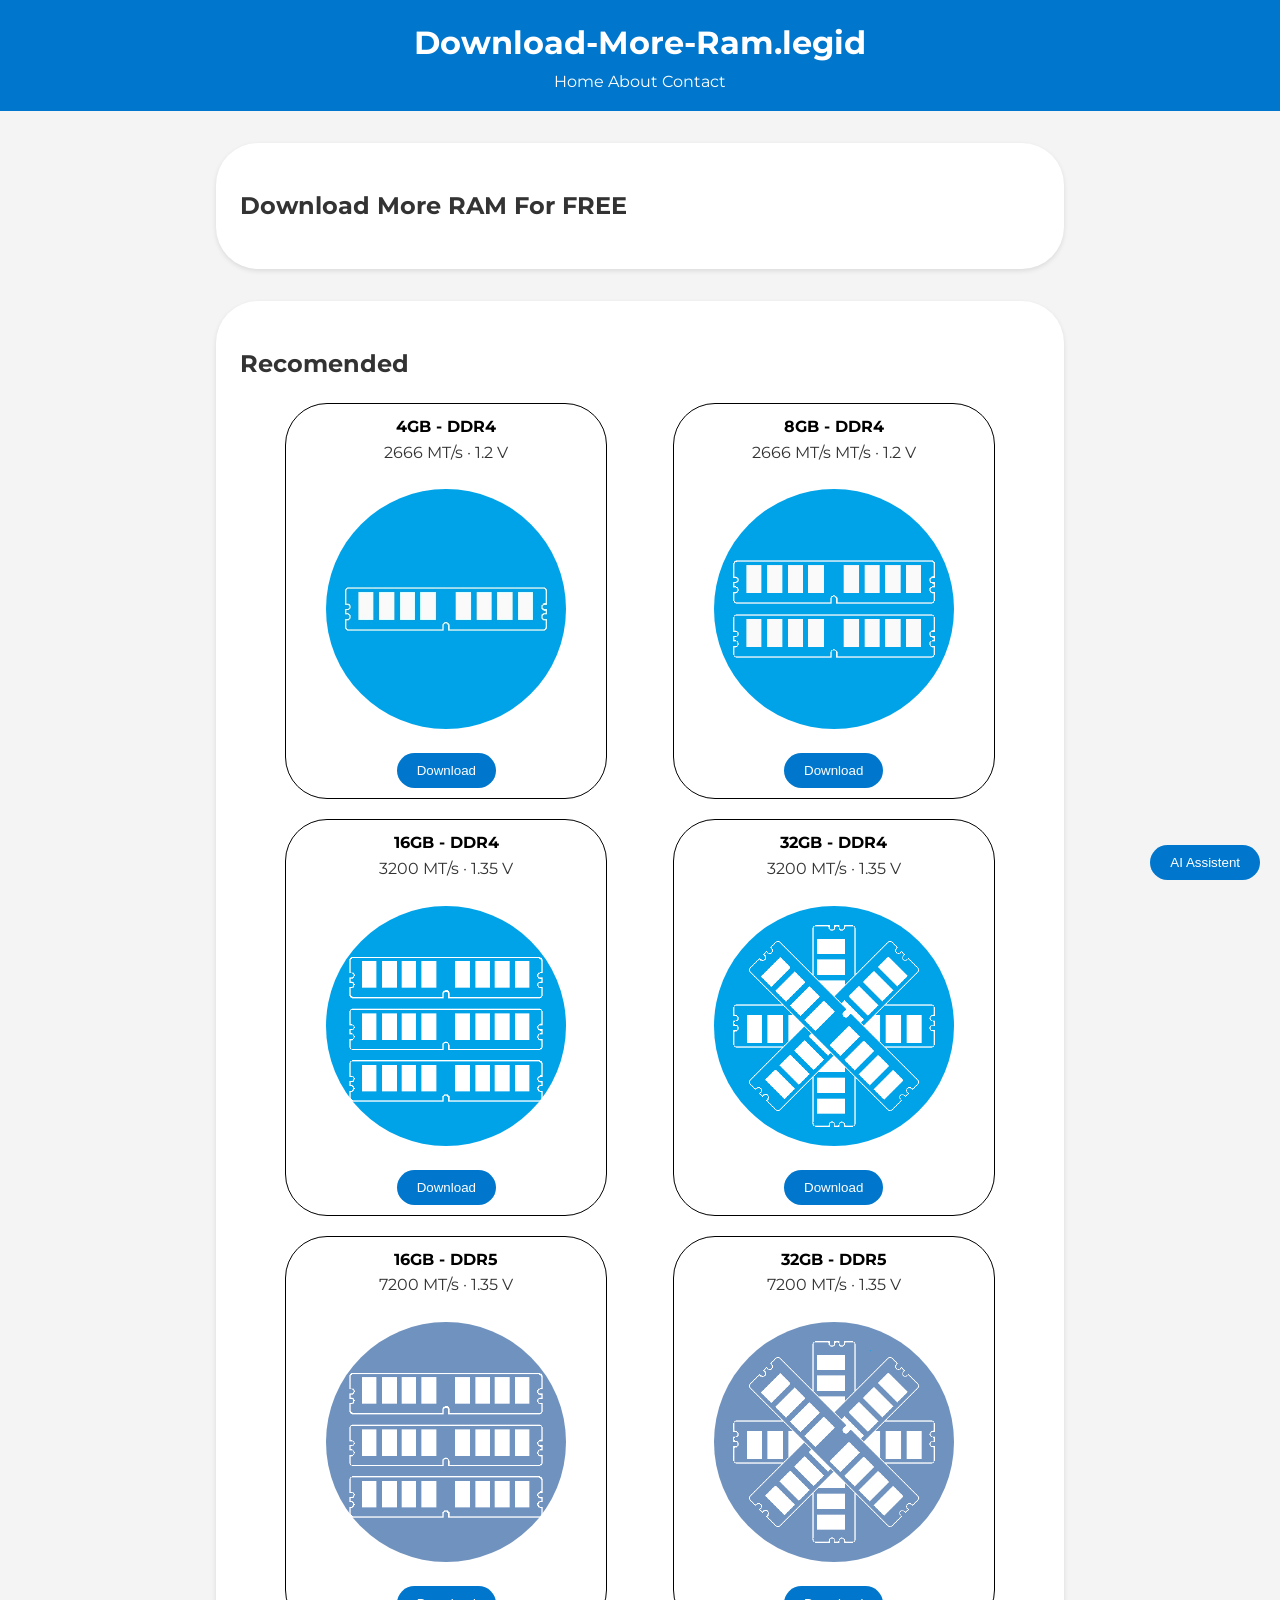
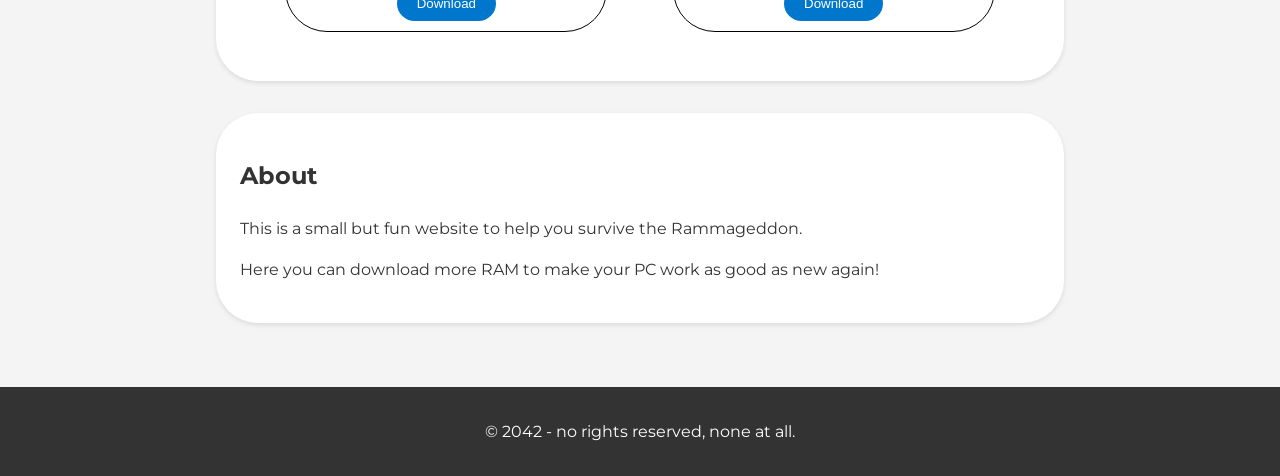
<file: index.html>
<!DOCTYPE html>
<html lang="en">

<head>
    <link rel="preconnect" href="https://fonts.googleapis.com">
    <link rel="preconnect" href="https://fonts.gstatic.com" crossorigin>
    <link href="https://fonts.googleapis.com/css2?family=Montserrat:wght@300;700&display=swap" rel="stylesheet">
    <meta charset="UTF-8">
    <meta name="viewport" content="width=device-width, initial-scale=1.0">
    <meta name="description"
        content="Download More RAM for free! Explore different RAM sizes and improve your PC performance instantly with our fun RAM download simulator.">
    <title>Download More RAM</title>
    <link rel="stylesheet" href="style.css">
</head>

<body>

    <header>
        <h1>Download-More-Ram.legid</h1>
        <nav>
            <a href="#home">Home</a>
            <a href="#about">About</a>
            <a href="contact.html">Contact</a>
        </nav>
    </header>

    <main>
        <section id="info">
            <h2>Download More RAM For FREE</h2>
        </section>

        <section id="home">
            <h2>Recomended</h2>
            <div class="home-content">

                <div class="container">
                    <div class="row">
                        <div class="box">
                            <div class="ram-titel">4GB - DDR4</div>
                            <div>2666 MT/s · 1.2 V</div>
                            <img src="/images/DDR4_4GB_RAM.png" alt="4 GB DDR4 Module" class="rounded-img">
                            <button class="download" onclick="window.location.href='downloadPage.html'">
                                Download
                            </button>
                        </div>
                        <div class="box">
                            <div class="ram-titel">8GB - DDR4</div>
                            <div>2666 MT/s MT/s · 1.2 V</div>
                            <img src="/images/DDR4_8GB_RAM.png" alt="8 GB DDR4 Module" class="rounded-img">
                            <button class="download" onclick="window.location.href='downloadPageAudio.html'">
                                Download
                            </button>
                        </div>
                    </div>

                    <div class="row">
                        <div class="box">
                            <div class="ram-titel">16GB - DDR4</div>
                            <div>3200 MT/s · 1.35 V</div>
                            <img src="/images/DDR4_16GB_RAM.png" alt="16 GB DDR4 Module" class="rounded-img">
                            <button class="download"
                                onclick="window.open('https://www.youtube.com/watch?v=dQw4w9WgXcQ', '_blank', 'noopener,noreferrer')">
                                Download
                            </button>
                        </div>
                        <div class="box">
                            <div class="ram-titel">32GB - DDR4</div>
                            <div>3200 MT/s · 1.35 V</div>
                            <img src="/images/DDR4_32GB_RAM.png" alt="32 GB DDR4 Module" class="rounded-img">
                            <button class="download"
                                onclick="window.open('https://www.youtube.com/watch?v=dQw4w9WgXcQ', '_blank', 'noopener,noreferrer')">
                                Download
                            </button>
                        </div>
                    </div>

                    <div class="row">
                        <div class="box">
                            <div class="ram-titel">16GB - DDR5</div>
                            <div>7200 MT/s · 1.35 V</div>
                            <img src="/images/DDR5_16GB_RAM.png" alt="16 GB DDR5 Module" class="rounded-img">
                            <button class="download"
                                onclick="window.open('https://www.youtube.com/watch?v=dQw4w9WgXcQ', '_blank', 'noopener,noreferrer')">
                                Download
                            </button>
                        </div>
                        <div class="box">
                            <div class="ram-titel">32GB - DDR5</div>
                            <div>7200 MT/s · 1.35 V</div>
                            <img src="/images/DDR5_32GB_RAM.png" alt="32 GB DDR5 Module" class="rounded-img">
                            <button class="download"
                                onclick="window.open('https://www.youtube.com/watch?v=dQw4w9WgXcQ', '_blank', 'noopener,noreferrer')">
                                Download
                            </button>
                        </div>
                    </div>
                </div>

                <br>

                <button id="Button">AI Assistent</button>

                <!-- AI Chat Box -->
                <div id="chatBox">
                    <div id="chatHeader">AI Assistent</div>

                    <div id="chatContent"></div>

                    <form id="chatForm">
                        <label for="chatInput" class="sr-only">Nachricht</label><br>
                        <input id="chatInput" type="text" placeholder="Nachricht..." autocomplete="off">
                        <button type="submit">Send</button>
                    </form>
                </div>

            </div>
        </section>

        <section id="about">
            <h2>About</h2>
            <p>This is a small but fun website to help you survive the Rammageddon.</p>
            <p>Here you can download more RAM to make your PC work as good as new again!</p>
        </section>
    </main>

    <footer>
        <p>&copy; 2042 - no rights reserved, none at all.</p>
    </footer>

    <script src="script.js"></script>
</body>

</html>
</file>
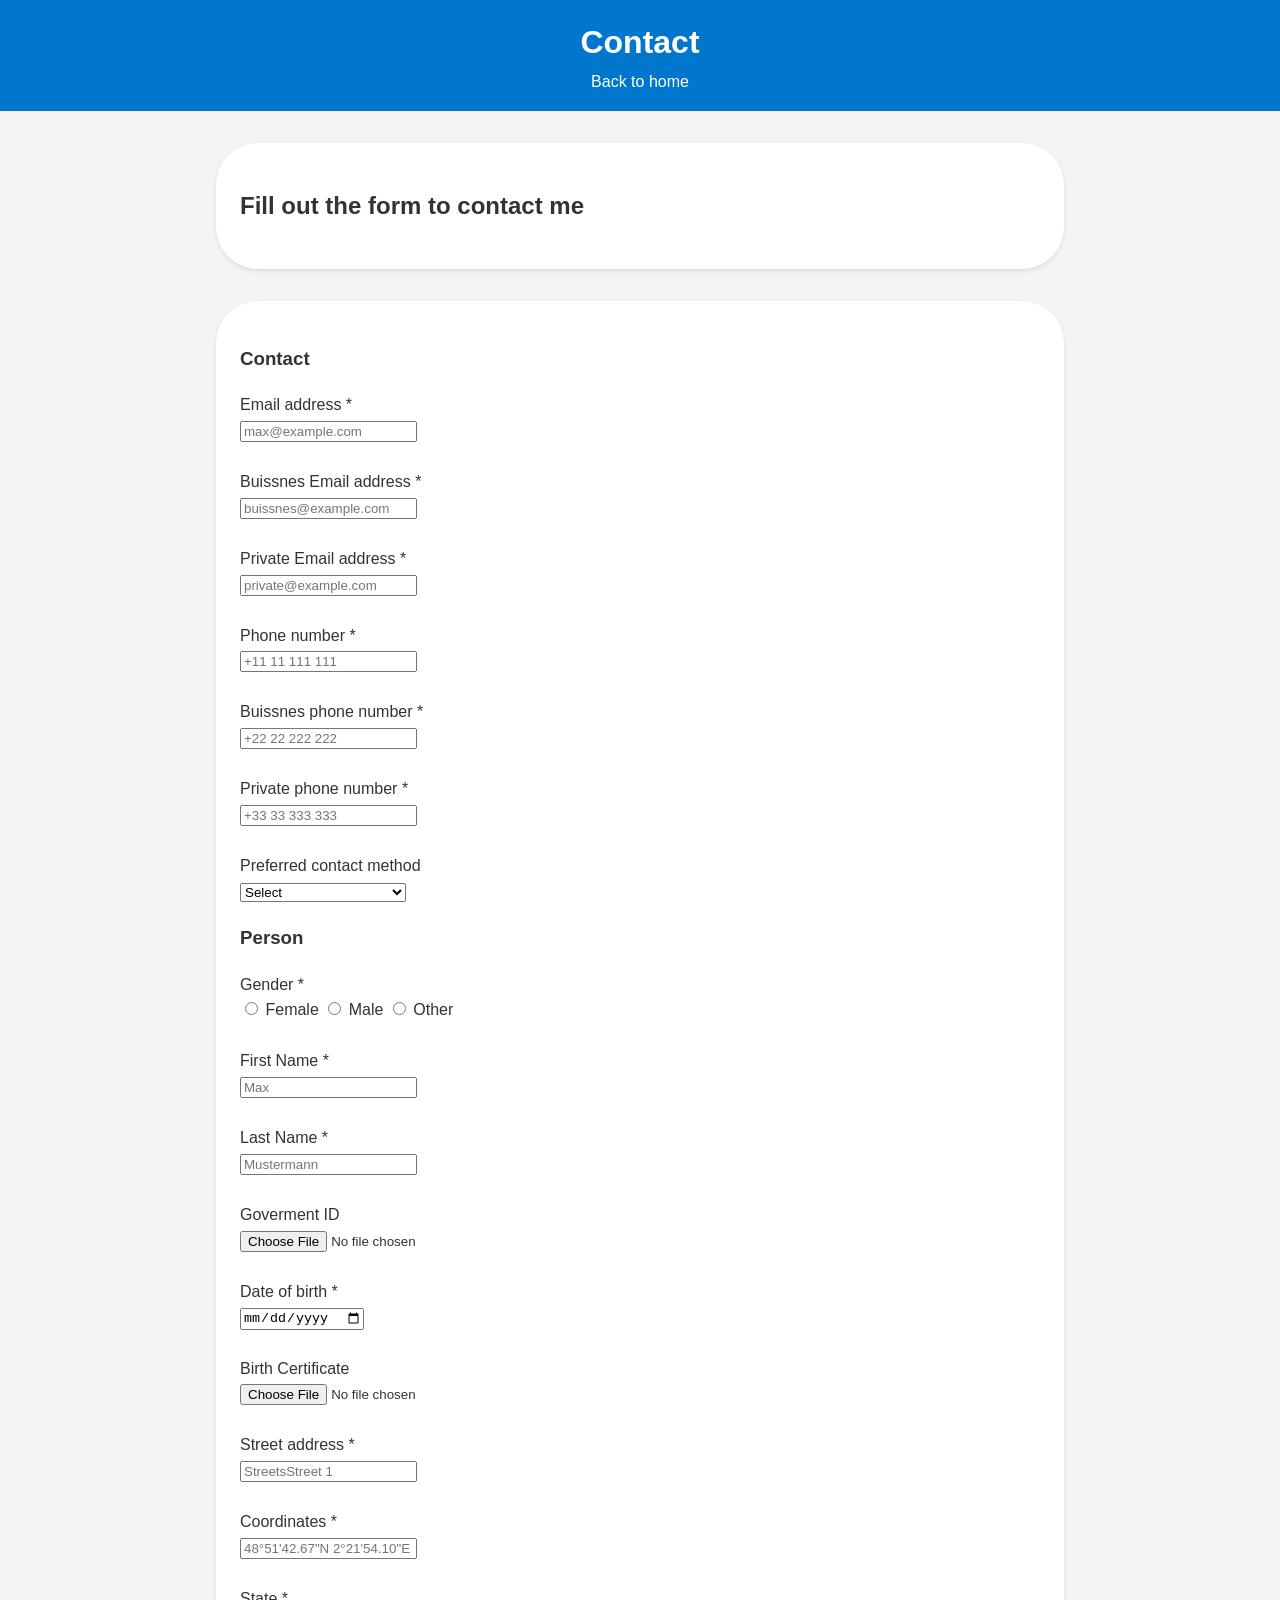
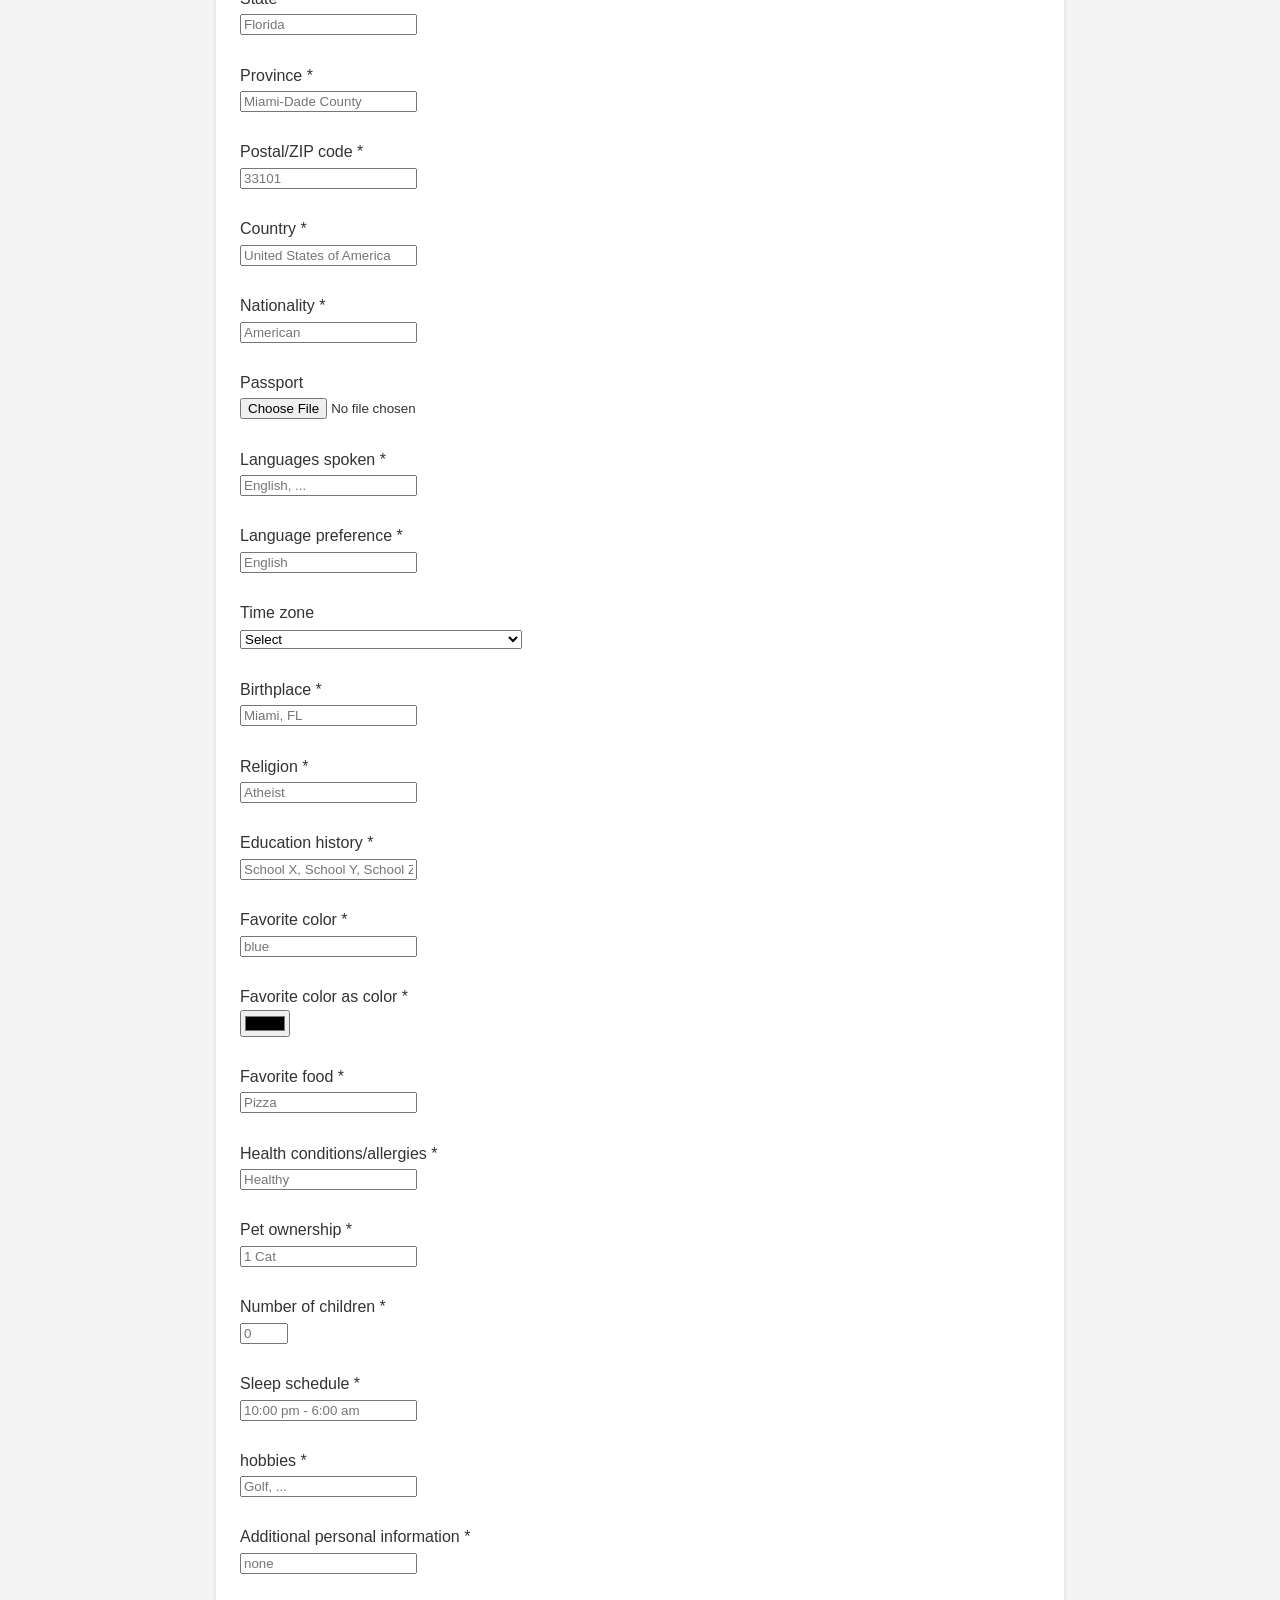
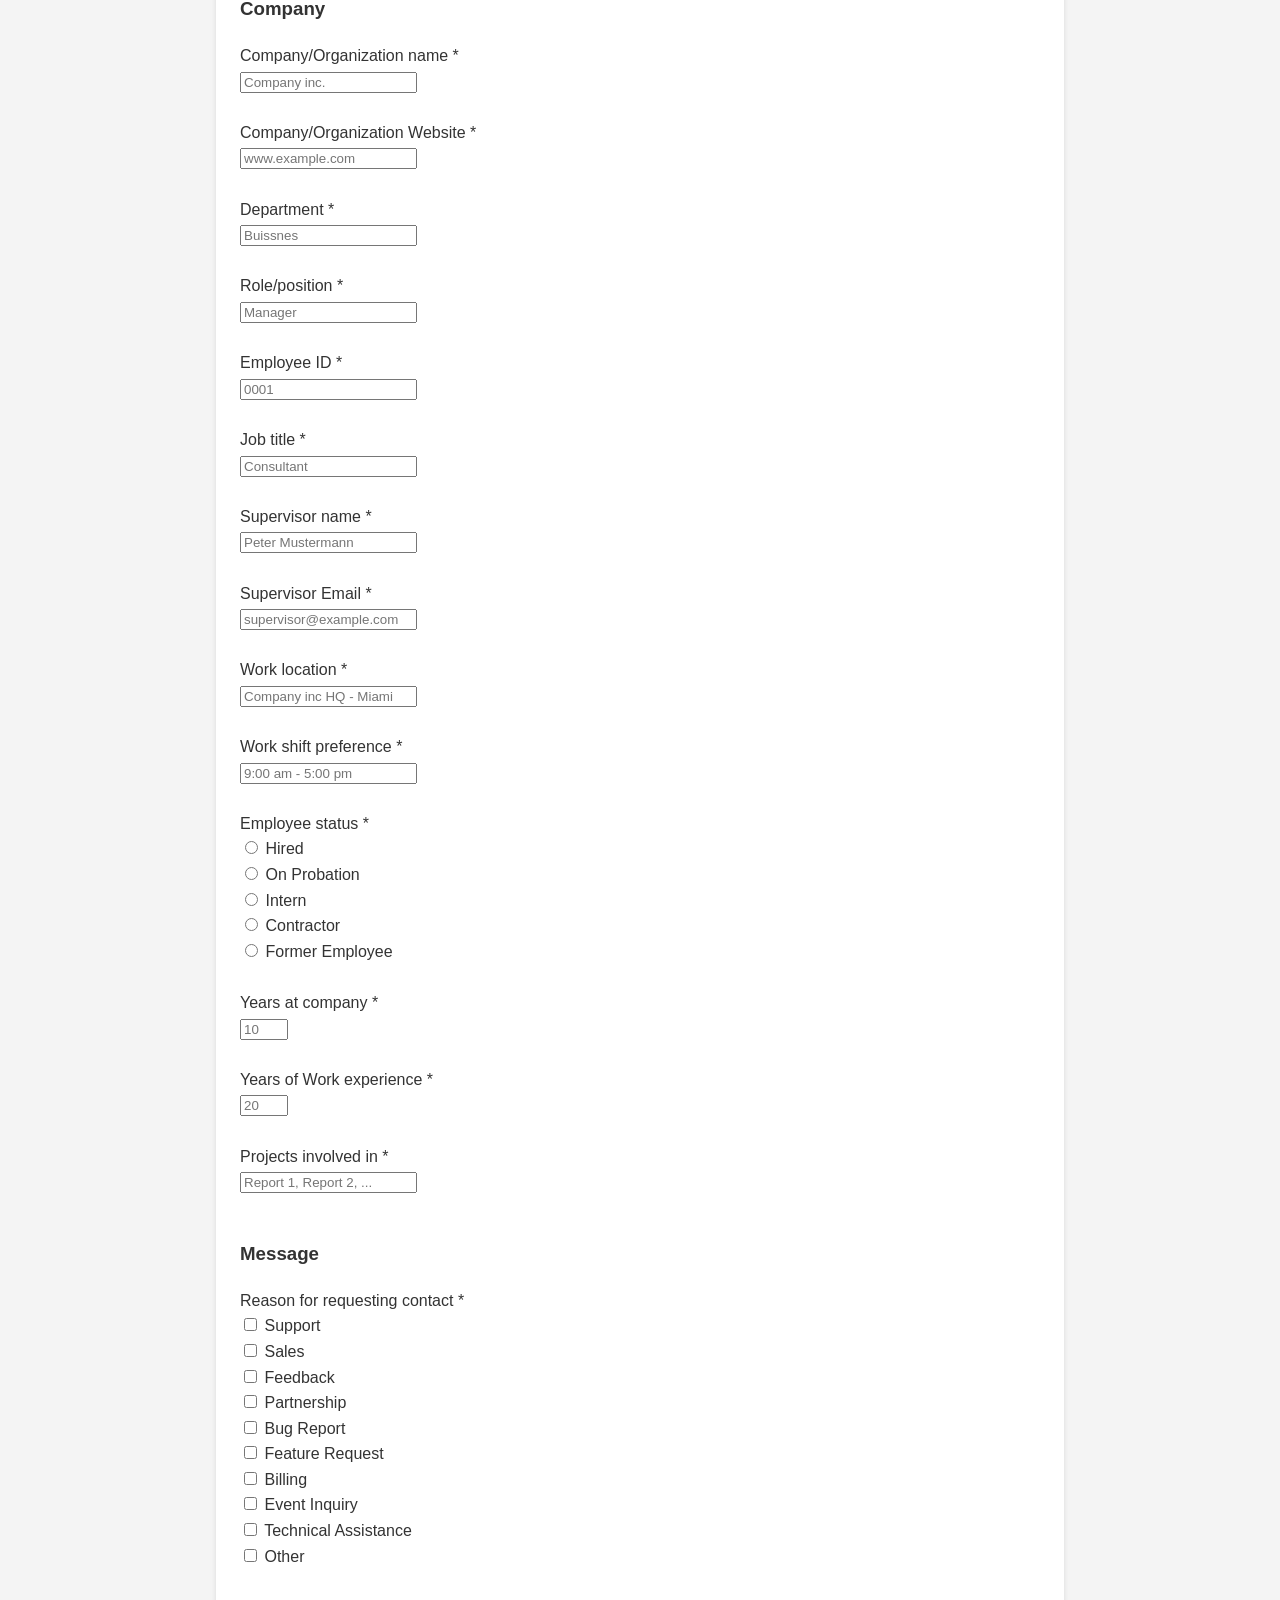
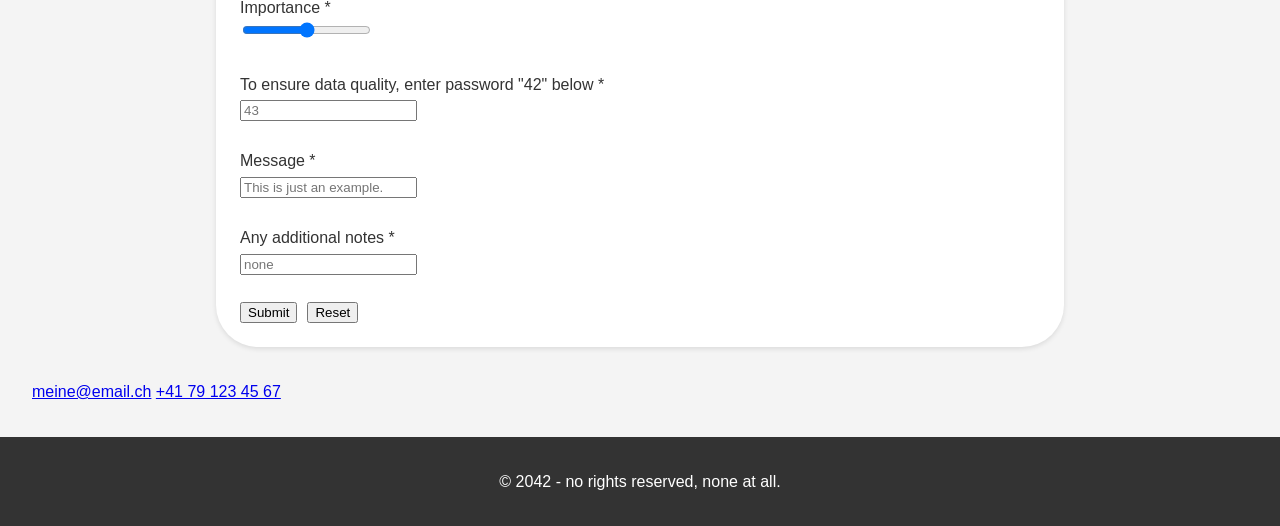
<file: contact.html>
<!DOCTYPE html>
<html lang="en">

<head>
    <title>Contact</title>
    <meta charset="UTF-8">
    <link rel="stylesheet" href="style.css">
</head>

<body>
    <header>
        <h1>Contact</h1>
        <nav>
            <a href="index.html">Back to home</a>
        </nav>
    </header>



    <main>

        <section id="info">
            <h2>Fill out the form to contact me</h2>
        </section>

        <section id="home">

            <form action="https://gibm.becknet.ch/formular/formular.php" method="post">

                <h3>Contact</h3>

                <div>
                    <label for="Email_address">Email address *</label><br>
                    <input type="email" id="Email_address" name="Email address" minlength="1" maxlength="50"
                        placeholder="max@example.com" required>
                </div>

                <br>

                <div>
                    <label for="Buissnes_Email_address">Buissnes Email address *</label><br>
                    <input type="email" id="Buissnes_Email_address" name="Buissnes Email address" minlength="1"
                        maxlength="50" placeholder="buissnes@example.com" required>
                </div>

                <br>

                <div>
                    <label for="Private_Email_address">Private Email address *</label><br>
                    <input type="email" id="Private_Email_address" name="Private Email address" minlength="1"
                        maxlength="50" placeholder="private@example.com" required>
                </div>

                <br>

                <div>
                    <label for="Phone_number">Phone number *</label><br>
                    <input type="tel" id="Phone_number" name="Phone number" minlength="1" maxlength="20"
                        placeholder="+11 11 111 111" required>
                </div>

                <br>

                <div>
                    <label for="Buissnes_phone_number">Buissnes phone number *</label><br>
                    <input type="tel" id="Buissnes_phone_number" name="Buissnes phone number" minlength="1"
                        maxlength="20" placeholder="+22 22 222 222" required>
                </div>

                <br>

                <div>
                    <label for="Private_phone_number">Private phone number *</label><br>
                    <input type="text" id="Private_phone_number" name="Private phone number" minlength="1"
                        maxlength="20" placeholder="+33 33 333 333" required>
                </div>

                <br>

                <div>
                    <label for="Preferred_contact_method">Preferred contact method</label>
                    <br>
                    <select id="Preferred_contact_method" name="Preferred contact method">
                        <option value="">Select</option>
                        <option value="Email address">Email address</option>
                        <option value="Buissnes Email address">Buissnes Email address</option>
                        <option value="Private Email address">Private Email address</option>
                        <option value="Phone number">Phone number</option>
                        <option value="Buissnes phone number">Buissnes phone number</option>
                        <option value="Private phone number">Private phone number</option>
                    </select>

                </div>

                <h3>Person</h3>

                <div>
                    <label>Gender *</label><br>
                    <input type="radio" name="salutation" id="female" value="Female" required>
                    <label for="female">Female</label>
                    <input type="radio" name="salutation" id="male" value="Male">
                    <label for="male">Male</label>
                    <input type="radio" name="salutation" id="other" value="Other">
                    <label for="other">Other</label>
                </div>

                <br>

                <div>
                    <label for="FirstName">First Name *</label><br>
                    <input type="search" id="FirstName" name="FirstName" minlength="1" maxlength="30" placeholder="Max"
                        required>
                </div>

                <br>

                <div>
                    <label for="LastName">Last Name *</label><br>
                    <input type="search" id="LastName" name="LastName" minlength="1" maxlength="30"
                        placeholder="Mustermann" required>
                </div>

                <br>

                <div>
                    <label for="Goverment_ID">Goverment ID</label><br>
                    <input type="file" id="Goverment_ID" name="Goverment ID"
                        accept=".png, .jpg, .jpeg, .gif, .bmp, .webp">
                </div>

                <br>

                <div>
                    <label for="Date_of_birth">Date of birth *</label><br>
                    <input type="date" id="Date_of_birth" name="Date of birth" required>
                </div>

                <br>

                <div>
                    <label for="Birth_Certificate">Birth Certificate</label><br>
                    <input type="file" id="Birth_Certificate" name="Birth Certificate"
                        accept=".png, .jpg, .jpeg, .gif, .bmp, .webp">
                </div>

                <br>

                <div>
                    <label for="Street_address">Street address *</label><br>
                    <input type="text" id="Street_address" name="Street address" minlength="1" maxlength="100"
                        placeholder="StreetsStreet 1" required>
                </div>

                <br>

                <div>
                    <label for="Coordinates">Coordinates *</label><br>
                    <input type="text" id="Coordinates" name="Coordinates" minlength="10" maxlength="40"
                        placeholder="48°51'42.67&quot;N 2°21'54.10&quot;E" required>
                </div>

                <br>

                <div>
                    <label for="State">State *</label><br>
                    <input type="text" id="State" name="State" minlength="1" maxlength="50" placeholder="Florida"
                        required>
                </div>

                <br>

                <div>
                    <label for="Province">Province *</label><br>
                    <input type="text" id="Province" name="Province" minlength="1" maxlength="50"
                        placeholder="Miami-Dade County" required>
                </div>

                <br>

                <div>
                    <label for="Postal/ZIP_code">Postal/ZIP code *</label><br>
                    <input type="text" id="Postal/ZIP_code" name="Postal/ZIP code" minlength="1" maxlength="10"
                        placeholder="33101" required>
                </div>

                <br>

                <div>
                    <label for="Country">Country *</label><br>
                    <input type="text" id="Country" name="Country" minlength="1" maxlength="50"
                        placeholder="United States of America" required>
                </div>

                <br>

                <div>
                    <label for="Nationality">Nationality *</label><br>
                    <input type="text" id="Nationality" name="Nationality" minlength="1" maxlength="50"
                        placeholder="American" required>
                </div>

                <br>

                <div>
                    <label for="Passport">Passport</label><br>
                    <input type="file" id="Passport" name="Passport" accept=".png, .jpg, .jpeg, .gif, .bmp, .webp">
                </div>

                <br>

                <div>
                    <label for="Languages_spoken">Languages spoken *</label><br>
                    <input type="text" id="Languages_spoken" name="Languages spoken" minlength="1" maxlength="500"
                        placeholder="English, ..." required>
                </div>

                <br>

                <div>
                    <label for="Language_preference">Language preference *</label><br>
                    <input type="text" id="Language_preference" name="Language preference" minlength="1" maxlength="50"
                        placeholder="English" required>
                </div>

                <br>

                <div>
                    <label for="timezone">Time zone</label>
                    <br>
                    <select id="timezone" name="timezone">
                        <option value="">Select</option>

                        <option value="UTC-12">(UTC-12:00) Baker Island</option>
                        <option value="UTC-11">(UTC-11:00) American Samoa</option>
                        <option value="UTC-10">(UTC-10:00) Hawaii</option>
                        <option value="UTC-9">(UTC-09:00) Alaska</option>
                        <option value="UTC-8">(UTC-08:00) Pacific Time (US & Canada)</option>
                        <option value="UTC-7">(UTC-07:00) Mountain Time (US & Canada)</option>
                        <option value="UTC-6">(UTC-06:00) Central Time (US & Canada)</option>
                        <option value="UTC-5">(UTC-05:00) Eastern Time (US & Canada)</option>
                        <option value="UTC-4">(UTC-04:00) Atlantic Time</option>
                        <option value="UTC-3">(UTC-03:00) Brazil, Argentina</option>
                        <option value="UTC-2">(UTC-02:00) South Georgia</option>
                        <option value="UTC-1">(UTC-01:00) Azores</option>
                        <option value="UTC+0">(UTC+00:00) UTC / London</option>
                        <option value="UTC+1">(UTC+01:00) Central European Time</option>
                        <option value="UTC+2">(UTC+02:00) Eastern European Time</option>
                        <option value="UTC+3">(UTC+03:00) Moscow</option>
                        <option value="UTC+4">(UTC+04:00) Dubai</option>
                        <option value="UTC+5">(UTC+05:00) Pakistan</option>
                        <option value="UTC+5:30">(UTC+05:30) India</option>
                        <option value="UTC+6">(UTC+06:00) Bangladesh</option>
                        <option value="UTC+7">(UTC+07:00) Thailand</option>
                        <option value="UTC+8">(UTC+08:00) China / Singapore</option>
                        <option value="UTC+9">(UTC+09:00) Japan / Korea</option>
                        <option value="UTC+10">(UTC+10:00) Australia Eastern</option>
                        <option value="UTC+11">(UTC+11:00) Solomon Islands</option>
                        <option value="UTC+12">(UTC+12:00) New Zealand</option>
                    </select>
                </div>

                <br>

                <div>
                    <label for="Birthplace">Birthplace *</label><br>
                    <input type="text" id="Birthplace" name="Birthplace" minlength="1" maxlength="50"
                        placeholder="Miami, FL" required>
                </div>

                <br>

                <div>
                    <label for="Religion">Religion *</label><br>
                    <input type="text" id="Religion" name="Religion" minlength="1" maxlength="50" placeholder="Atheist"
                        required>
                </div>

                <br>

                <div>
                    <label for="Education_history">Education history *</label><br>
                    <input type="text" id="Education_history" name="Education history" minlength="1" maxlength="50"
                        placeholder="School X, School Y, School Z" required>
                </div>

                <br>

                <div>
                    <label for="Favorite_color">Favorite color *</label><br>
                    <input type="text" id="Favorite_color" name="Favorite color" minlength="1" maxlength="20"
                        placeholder="blue" required>
                </div>

                <br>

                <div>
                    <label for="Favorite_color_as_color">Favorite color as color *</label><br>
                    <input type="color" id="Favorite_color_as_color" name="Favorite color as color">
                </div>

                <br>

                <div>
                    <label for="Favorite_food">Favorite food *</label><br>
                    <input type="text" id="Favorite_food" name="Favorite food" minlength="1" maxlength="50"
                        placeholder="Pizza">
                </div>

                <br>

                <div>
                    <label for="Health_conditions/allergies">Health conditions/allergies *</label><br>
                    <input type="text" id="Health_conditions/allergies" name="Health conditions/allergies" minlength="1"
                        maxlength="50" placeholder="Healthy" required>
                </div>

                <br>

                <div>
                    <label for="Pet_ownership">Pet ownership *</label><br>
                    <input type="text" id="Pet_ownership" name="Pet ownership" minlength="1" maxlength="50"
                        placeholder="1 Cat" required>
                </div>

                <br>

                <div>
                    <label for="Number_of_children">Number of children *</label><br>
                    <input type="number" id="Number_of_children" name="Number of children" min="0" max="99"
                        placeholder="0" required>
                </div>

                <br>

                <div>
                    <label for="Sleep_schedule">Sleep schedule *</label><br>
                    <input type="text" id="Sleep_schedule" name="Sleep schedule" minlength="1" maxlength="50"
                        placeholder="10:00 pm - 6:00 am" required>
                </div>

                <br>

                <div>
                    <label for="hobbies">hobbies *</label><br>
                    <input type="text" id="hobbies" name="hobbies" minlength="1" maxlength="30" placeholder="Golf, ..."
                        required>
                </div>

                <br>

                <div>
                    <label for="Additional_personal_information">Additional personal information *</label><br>
                    <input type="text" id="Additional_personal_information" name="Additional personal information"
                        minlength="1" maxlength="300" placeholder="none" required>
                </div>

                <h3>Company</h3>

                <div>
                    <label for="Company/Organization_name">Company/Organization name *</label><br>
                    <input type="text" id="Company/Organization_name" name="Company/Organization name" minlength="1"
                        maxlength="50" placeholder="Company inc." required>
                </div>

                <br>

                <div>
                    <label for="Company/Organization_Website">Company/Organization Website *</label><br>
                    <input type="url" id="Company/Organization_Website" name="Company/Organization Website"
                        minlength="1" maxlength="100" placeholder="www.example.com" required>
                </div>

                <br>

                <div>
                    <label for="Department">Department *</label><br>
                    <input type="text" id="Department" name="Department" minlength="1" maxlength="50"
                        placeholder="Buissnes" required>
                </div>

                <br>

                <div>
                    <label for="Role/position">Role/position *</label><br>
                    <input type="text" id="Role/position" name="Role/position" minlength="1" maxlength="30"
                        placeholder="Manager" required>
                </div>

                <br>

                <div>
                    <label for="Employee_ID">Employee ID *</label><br>
                    <input type="text" id="Employee_ID" name="Employee ID" minlength="1" maxlength="30"
                        placeholder="0001" required>
                </div>

                <br>

                <div>
                    <label for="Job_title">Job title *</label><br>
                    <input type="text" id="Job_title" name="Job title" minlength="1" maxlength="30"
                        placeholder="Consultant" required>
                </div>

                <br>

                <div>
                    <label for="Supervisor_name">Supervisor name *</label><br>
                    <input type="text" id="Supervisor_name" name="Supervisor name" minlength="1" maxlength="30"
                        placeholder="Peter Mustermann" required>
                </div>

                <br>

                <div>
                    <label for="Supervisor_Email">Supervisor Email *</label><br>
                    <input type="email" id="Supervisor_Email" name="Supervisor Email" minlength="1" maxlength="30"
                        placeholder="supervisor@example.com" required>
                </div>

                <br>

                <div>
                    <label for="Work_location">Work location *</label><br>
                    <input type="text" id="Work_location" name="Work location" minlength="1" maxlength="30"
                        placeholder="Company inc HQ - Miami" required>
                </div>

                <br>

                <div>
                    <label for="Work_shift_preference">Work shift preference *</label><br>
                    <input type="text" id="Work_shift_preference" name="Work shift preference" minlength="1"
                        maxlength="30" placeholder="9:00 am - 5:00 pm" required>
                </div>

                <br>

                <div>
                    <label>Employee status *</label><br>

                    <input type="radio" id="employee_hired" name="Employee_status" value="Hired" required>
                    <label for="employee_hired">Hired</label><br>

                    <input type="radio" id="employee_probation" name="Employee_status" value="On Probation">
                    <label for="employee_probation">On Probation</label><br>

                    <input type="radio" id="employee_intern" name="Employee_status" value="Intern">
                    <label for="employee_intern">Intern</label><br>

                    <input type="radio" id="employee_contractor" name="Employee_status" value="Contractor">
                    <label for="employee_contractor">Contractor</label><br>

                    <input type="radio" id="employee_former" name="Employee_status" value="Former Employee">
                    <label for="employee_former">Former Employee</label><br>
                </div>

                <br>

                <div>
                    <label for="Years_at_company"> Years at company *</label><br>
                    <input type="number" id="Years_at_company" name="Years at company" min="0" max="99" placeholder="10"
                        required>
                </div>

                <br>

                <div>
                    <label for="Work_experience">Years of Work experience *</label><br>
                    <input type="number" id="Work_experience" name="Work experience" min="0" max="99"
                        placeholder="20" required>
                </div>

                <br>

                <div>
                    <label for="Projects_involved_in">Projects involved in *</label><br>
                    <input type="text" id="Projects_involved_in" name="Projects involved in" minlength="1"
                        maxlength="30" placeholder="Report 1, Report 2, ..." required>
                </div>

                <br>








                <h3>Message</h3>

                <div>
                    <label>Reason for requesting contact *</label><br>

                    <input type="checkbox" id="Support" name="Reason" value="Support">
                    <label for="Support">Support</label><br>

                    <input type="checkbox" id="Sales" name="Reason" value="Sales">
                    <label for="Sales">Sales</label><br>

                    <input type="checkbox" id="Feedback" name="Reason" value="Feedback">
                    <label for="Feedback">Feedback</label><br>

                    <input type="checkbox" id="Partnership" name="Reason" value="Partnership">
                    <label for="Partnership">Partnership</label><br>

                    <input type="checkbox" id="Bug_Report" name="Reason" value="Bug Report">
                    <label for="Bug_Report">Bug Report</label><br>

                    <input type="checkbox" id="Feature_Request" name="Reason" value="Feature Request">
                    <label for="Feature_Request">Feature Request</label><br>

                    <input type="checkbox" id="Billing" name="Reason" value="Billing">
                    <label for="Billing">Billing</label><br>

                    <input type="checkbox" id="Event_Inquiry" name="Reason" value="Event Inquiry">
                    <label for="Event_Inquiry">Event Inquiry</label><br>

                    <input type="checkbox" id="Technical_Assistance" name="Reason" value="Technical Assistance">
                    <label for="Technical_Assistance">Technical Assistance</label><br>

                    <input type="checkbox" id="Other" name="Reason" value="Other">
                    <label for="Other">Other</label><br>
                </div>

                <br>

                <div>
                    <label for="Importance">Importance *</label><br>
                    <input type="range" id="Importance" name="Importance">
                </div>

                <br>

                <div>
                    <label for="Password">To ensure data quality, enter password "42" below *</label><br>
                    <input type="password" id="Password" name="Password" minlength="1" maxlength="10" pattern="42"
                        placeholder="43" required>
                </div>

                <br>

                <div>
                    <label for="Message">Message *</label><br>
                    <input type="text" id="Message" name="Message" minlength="1" maxlength="300"
                        placeholder="This is just an example." required>
                </div>

                <br>

                <div>
                    <label for="Any_additional_notes">Any additional notes *</label><br>
                    <input type="text" id="Any_additional_notes" name="Any additional notes" minlength="1"
                        maxlength="300" placeholder="none" required>
                </div>

                <br>

                <div class="button-container">
                    <input type="submit" value="Submit">
                    <input type="reset" value="Reset">
                </div>

            </form>
        </section>

        <a href="mailto:meine@email.ch"> meine@email.ch</a>
        <a href="tel:+41791234567"> +41 79 123 45 67</a>

    </main>

    <footer>
        <p>&copy; 2042 - no rights reserved, none at all.</p>
    </footer>

</body>

</html>
</file>
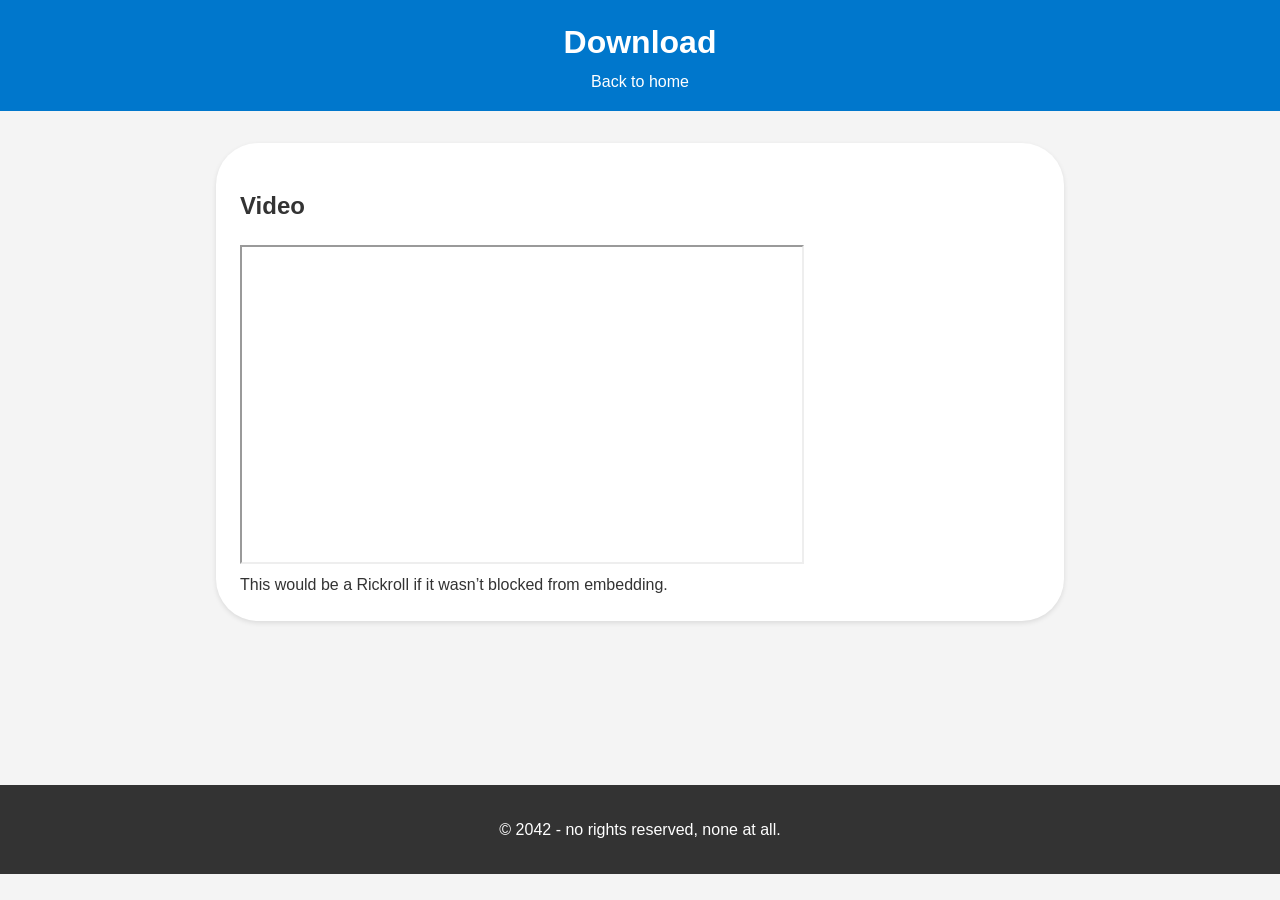
<file: downloadPage.html>
<!DOCTYPE html>
<html lang="en">

<head>
    <title>Download</title>
    <meta charset="UTF-8">
    <link rel="stylesheet" href="style.css">
</head>

<body>
    <header>
        <h1>Download</h1>
        <nav>
            <a href="index.html">Back to home</a>
        </nav>
    </header>

    <br>

    <main>
        <section id="home">
            <h2>Video</h2>

            <iframe width="560" height="315" src="https://www.youtube.com/embed/M7lc1UVf-VE"
                allow="accelerometer; autoplay; encrypted-media; gyroscope; picture-in-picture" allowfullscreen>
            </iframe>

            <br>
            <label>This would be a Rickroll if it wasn’t blocked from embedding.</label>
        </section>
    </main>

    <footer>
        <p>&copy; 2042 - no rights reserved, none at all.</p>
    </footer>
</body>

</html>
</file>
<file: style.css>
button {
    background-color: #0077cc;
    color: rgb(255, 255, 255);
    padding: 10px 20px;
    border: none;
    border-radius: 42px;
    cursor: pointer;
}

html {
    height: 100%;
}

.small-title {
    font-size: 1.25em;
    font-weight: bold;
}

/* Global Styles */
body {
    font-family: "Montserrat", sans-serif;
    line-height: 1.6;
    margin: 0;
    padding: 0;
    background-color: #f4f4f4;
    color: #333;

    min-height: 100%;
    margin: 0;
    display: flex;
    flex-direction: column;

    display: grid;
    grid-template-rows: auto 1fr auto;
    min-height: 100vh;
}

header {
    background-color: #0077cc;
    color: rgb(255, 255, 255);
    padding: 1rem;
    text-align: center;

    grid-row: 1;
}

header h1 {
    margin: 1px;
}

nav a {
    margin: 0rem;
    color: rgb(255, 255, 255);
    text-decoration: none;
}

nav a:hover {
    text-decoration: underline;
}

/* Main Content */
main {
    padding: 2rem;
    /* space from the sides */

      grid-row: 2;
}

section {
    /* the boxes */
    margin-bottom: 2rem;
    background-color: white;
    padding: 1.5rem;
    border-radius: 42px;
    box-shadow: 0 2px 5px rgba(0, 0, 0, 0.1);
    max-width: 800px;
    margin-left: auto;
    /* makes it so its in the center */
    margin-right: auto;
}

/* Breakpoints */
@media (max-width: 1024px) {
  /* Tablet / small desktop */
  .box {
    width: 45%; /* two boxes per row */
  }
}

@media (max-width: 800px) {
  /* Mobile */
  .row {
    flex-direction: column; /* stack boxes vertically */
    align-items: center;    /* center them */
  }

  .box {
    width: 80%; /* boxes take most of screen */
  }
}

button:hover {
    background-color: #005fa3;
}

footer {
    margin-top: auto;

    text-align: center;
    padding: 1rem;
    background-color: #333;
    color: white;

    grid-row: 3;
}

.container {
    display: flex;
    flex-direction: column;
    gap: 20px;
}

.row {
    display: flex;
    gap: 20px;
    justify-content: space-evenly;
}

.box {
    width: 300px;
    min-height: 200px;
    /* minimal box hight*/
    border: 1px solid #000;
    border-radius: 42px;
    display: flex;
    /* makes it so it is on top of each other */
    flex-direction: column;
    align-items: center;
    justify-content: center;
    padding: 10px;
}

.rounded-img {
    object-fit: cover;
    width: 80%;
    /* immage size*/
    height: 80%;
    border-radius: 100%;
    /* makes it a circle */
    padding: 1.5rem;
}

.ram-titel {
    margin: 0rem;
    color: rgb(0, 0, 0);
    font-weight: bold;
}

.button-container {
    display: flex;
    gap: 10px;
}

.button-container:hover input:first-child {
    order: 2;
}

.button-container:hover input:last-child {
    order: 1;
}


/* KI TEST */


/* Chat-Box */
#chatBox {
    display: none;
    /* anfangs versteckt */
    position: fixed;
    bottom: 80px;
    right: 20px;
    width: 250px;
    height: 300px;
    background-color: #f1f1f1;
    border: 1px solid #ccc;
    border-radius: 8px;
    box-shadow: 0 0 10px rgba(0, 0, 0, 0.2);
    z-index: 1000;
}

/* Kopfzeile für Verschieben */
#chatHeader {
    padding: 10px;
    background-color: #007bff;
    color: white;
    cursor: move;
    border-top-left-radius: 8px;
    border-top-right-radius: 8px;
}

/* Chat-Inhalt */
#chatContent {
    padding: 10px;
    height: 240px;
    overflow-y: auto;
}

#Button {
    position: fixed;
    bottom: 20px;
    right: 20px;
}


/*ai  coding*/

#chatBox {
    position: absolute;
    width: 300px;
    height: 400px;
    background: white;
    border: 1px solid #ccc;
    display: none;
}

#chatHeader {
    background: #333;
    color: white;
    padding: 10px;
    cursor: move;
}

#chatContent {
    height: 280px;
    overflow-y: auto;
    padding: 10px;
    display: flex;
    flex-direction: column;
    gap: 6px;
}

.message {
    padding: 6px 10px;
    border-radius: 8px;
    max-width: 80%;
}

.user {
    background: #d8eaff;
    align-self: flex-end;
}

.ai {
    background: #eee;
    align-self: flex-start;
}

#chatForm {
    display: flex;
    border-top: 1px solid #ccc;
}

#chatInput {
    flex: 1;
    border: none;
    padding: 8px;
}

#chatForm button {
    padding: 8px 12px;
}


.sr-only { /* screenreaders only */
    position: absolute;
    width: 1px;
    height: 1px;
    padding: 0;
    margin: -1px;
    overflow: hidden;
    clip: rect(0, 0, 0, 0);
    white-space: nowrap;
    border: 0;
}


/* more of the good stuff*/
/*
:root {
    --main-color: #0077cc;
}

header {
    background-color: var(--main-color);
}

header {
   background-color: #0077cc;

   h1 {
       margin: 0;
   }
}
</file>
